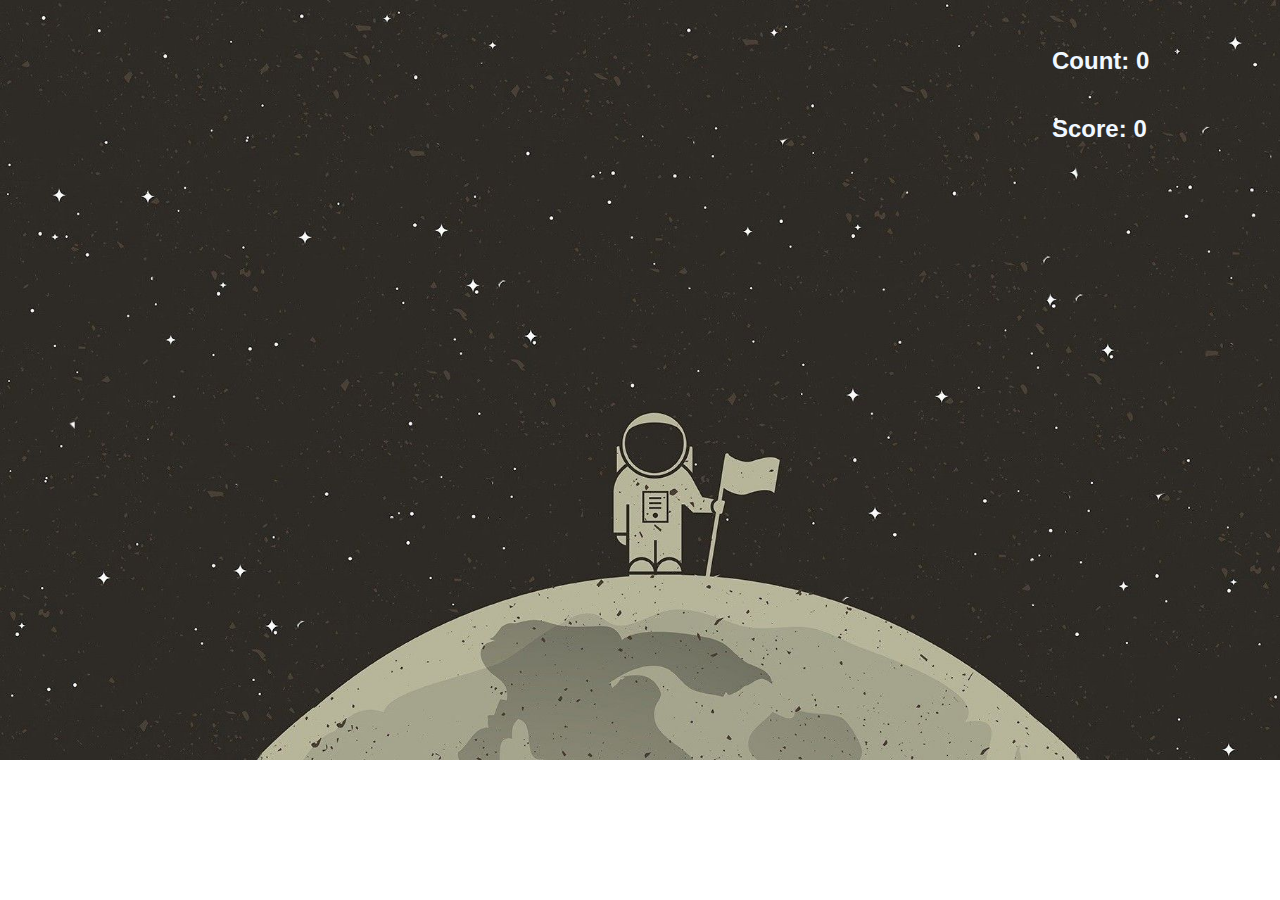
<file: Alien Shooter/index.html>
<!DOCTYPE html>
<html lang="en">
  <head>
    <meta charset="UTF-8" />
    <meta http-equiv="X-UA-Compatible" content="IE=edge" />
    <meta
      name="viewport"
      content="width=device-width, initial-scale=1.0"
    />
    <title>Document</title>
    <script
      src="https://webgazer.cs.brown.edu/webgazer.js?"
      defer
    ></script>
    <script src="script.js" defer></script>
    <link rel="stylesheet" href="styles.css" />
  </head>
  <body>
    <div id="main"></div>
    <div id="board">
      <div class="label" id="count-label">
        Count: <span id="count-val">0</span>
      </div>
      <div class="label" id="score-label">
        Score: <span id="score-val">0</span>
      </div>
    </div>
  </body>
</html>
</file>
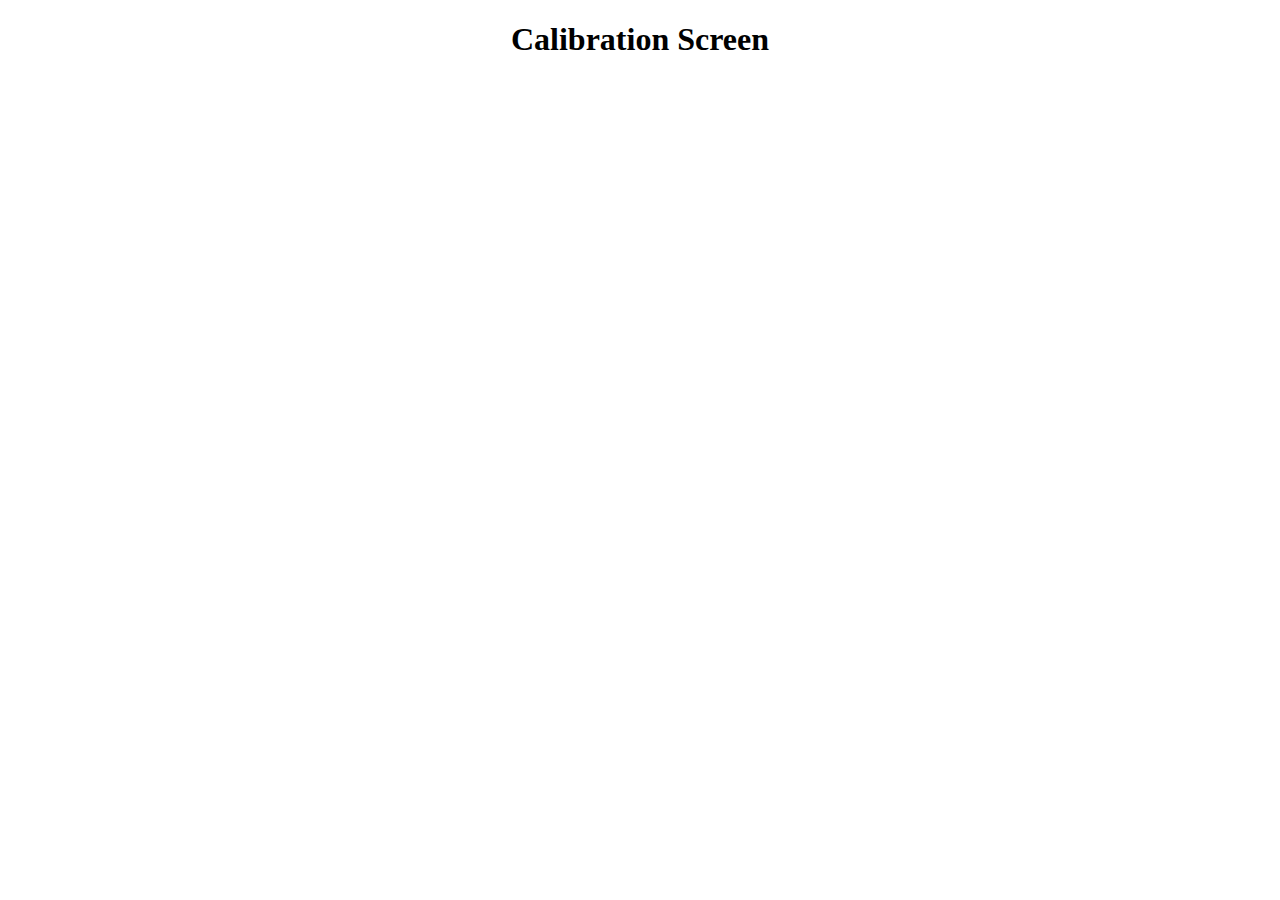
<file: Calibration/index.html>
<!DOCTYPE html>
<html lang="en">
  <head>
    <meta charset="UTF-8" />
    <meta http-equiv="X-UA-Compatible" content="IE=edge" />
    <meta name="viewport" content="width=device-width, initial-scale=1.0" />
    <title>Document</title>
    <script src="https://webgazer.cs.brown.edu/webgazer.js?" defer></script>
    <script src="script.js" defer></script>
  </head>
  <body>
    <h1 align="center">Calibration Screen</h1>
  </body>
</html>
</file>
<file: Alien Shooter/styles.css>
body {
  background: url("./assets/background.jpg") no-repeat;
  background-size: cover;
}

#main {
  background-color: hsla(0%, 0%, 0%, 0.5);
  width: 55vw;
  height: 80vh;
  position: relative;
  margin: 20px auto;
  opacity: 90%;
}

#board {
  position: absolute;
  top: 3%;
  margin-left: 80%;
}

.label {
  font-family: "Jokerman", "Chiller", "Trebuchet MS", Arial,
    sans-serif;
  font-size: x-large;
  font-weight: bold;
  color: aliceblue;
  padding: 20px;
}

.alien {
  position: absolute;
  width: 70px;
  height: 75px;
  z-index: 2;
}

.portal {
  position: absolute;
  width: 75px;
  height: 70px;
}

.splash {
  position: absolute;
  width: 50px;
  height: 50px;
}

.fadeInX {
  animation-name: fadeIn;
  animation-duration: 0.5s;
  transition: width 2s;
}

@keyframes fadeInX {
  from {
    width: 0%;
  }
  to {
    width: 100%;
  }
}

.fadeInBottom {
  animation-name: fadeInBottom;
  animation-duration: 0.5s;
}

@keyframes fadeInBottom {
  from {
    opacity: 0;
    transform: translateY(100%);
  }
  to {
    opacity: 1;
  }
}

.fadeOut {
  animation-name: fadeOut;
  animation-duration: 1s;
}

@keyframes fadeOut {
  from {
    opacity: 1;
  }
  to {
    opacity: 0;
  }
}

.fadeIn {
  animation-name: fadeIn;
  animation-duration: 0.5s;
}

@keyframes fadeIn {
  from {
    opacity: 0;
  }
  to {
    opacity: 1;
  }
}
</file>
